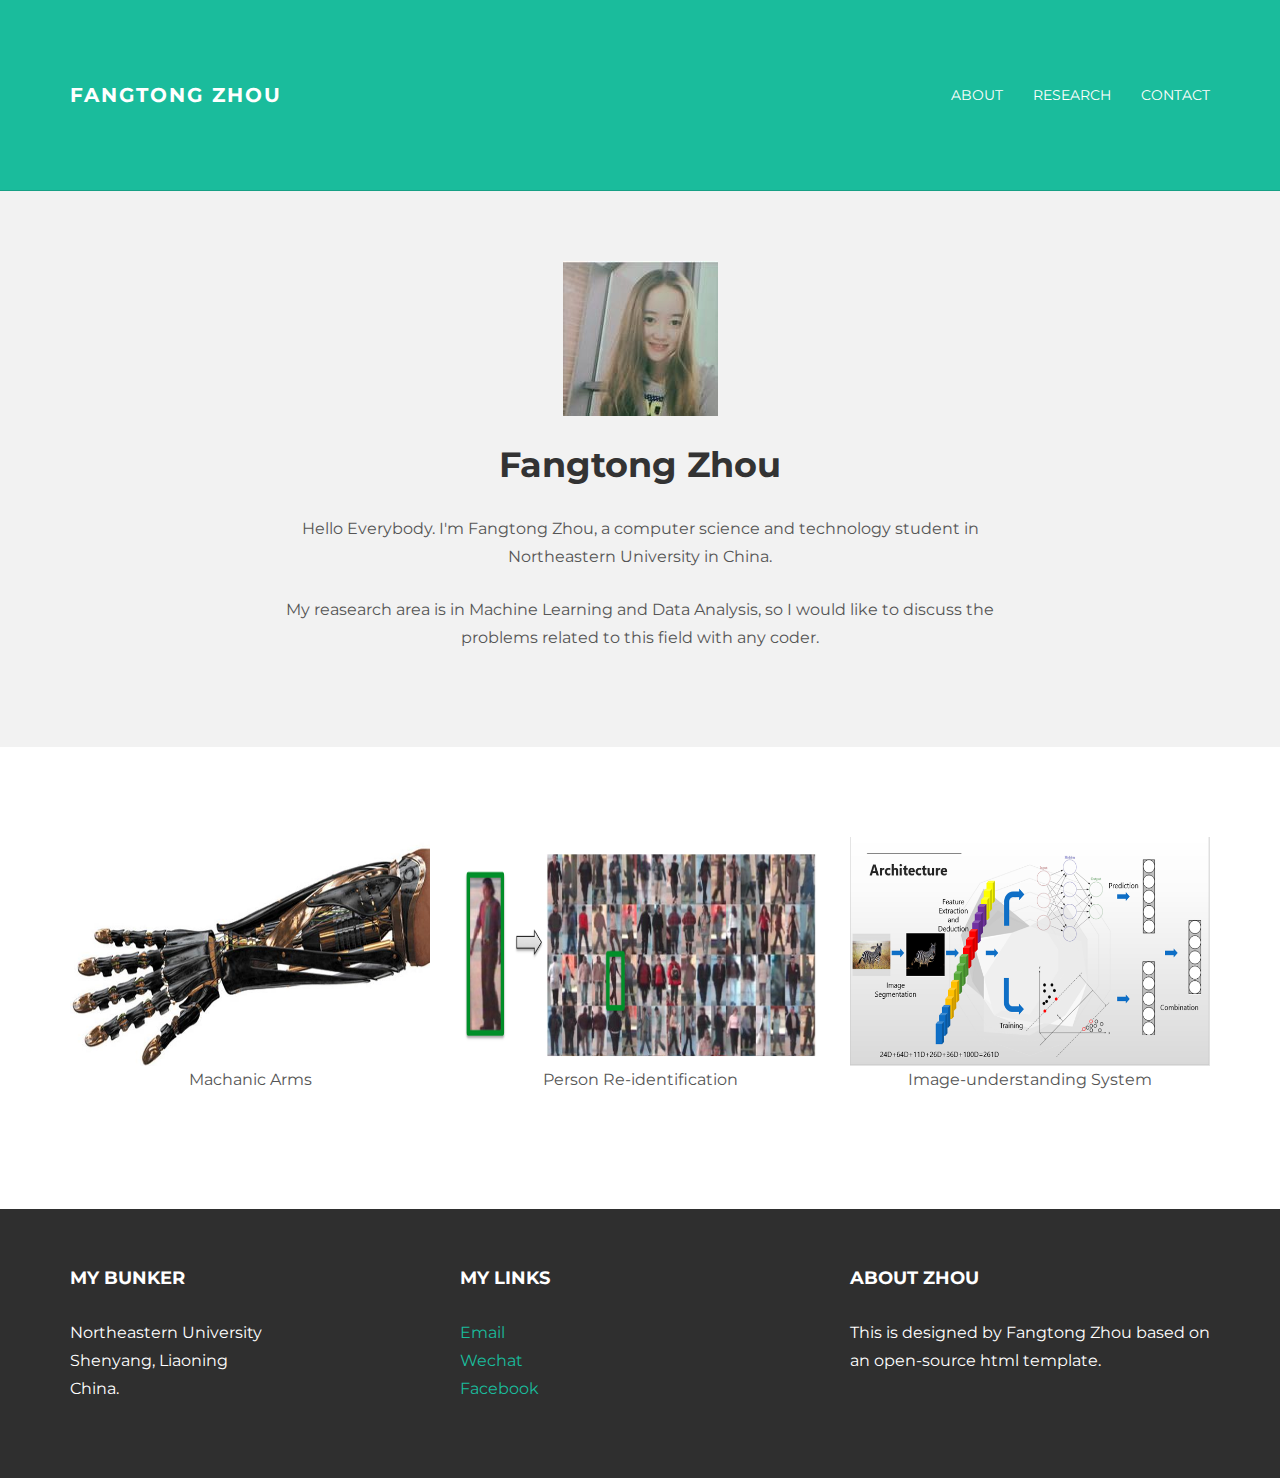
<file: index.html>
<!DOCTYPE html>
<html lang="en">
  <head>
    <meta charset="utf-8">
    <meta http-equiv="X-UA-Compatible" content="IE=edge">
    <meta name="viewport" content="width=device-width, initial-scale=1.0">
    <meta name="description" content="">
    <meta name="author" content="">
    <link rel="shortcut icon" href="../../docs-assets/ico/favicon.png">

    <title>Fangtong Zhou</title>

    <!-- Bootstrap core CSS -->
    <link href="assets/css/bootstrap.css" rel="stylesheet">


    <!-- Custom styles for this template -->
    <link href="assets/css/main.css" rel="stylesheet">

    <script src="https://code.jquery.com/jquery-1.10.2.min.js"></script>
    <script src="assets/js/hover.zoom.js"></script>
    <script src="assets/js/hover.zoom.conf.js"></script>

    <!-- HTML5 shim and Respond.js IE8 support of HTML5 elements and media queries -->
    <!--[if lt IE 9]>
      <script src="https://oss.maxcdn.com/libs/html5shiv/3.7.0/html5shiv.js"></script>
      <script src="https://oss.maxcdn.com/libs/respond.js/1.3.0/respond.min.js"></script>
    <![endif]-->
  </head>

  <body>

    <!-- Static navbar -->
    <div class="navbar navbar-inverse navbar-static-top">
      <div class="container">
        <div class="navbar-header">
          <button type="button" class="navbar-toggle" data-toggle="collapse" data-target=".navbar-collapse">
            <span class="icon-bar"></span>
            <span class="icon-bar"></span>
            <span class="icon-bar"></span>
          </button>
          <a class="navbar-brand" href="index.html">Fangtong Zhou</a>
        </div>
        <div class="navbar-collapse collapse">
          <ul class="nav navbar-nav navbar-right">
          	<li><a href="about.html">About</a></li>
            <li><a href="work.html">Research</a></li>            
            <li><a href="contact.html">Contact</a></li>
          </ul>
        </div><!--/.nav-collapse -->
      </div>
    </div>

	<!-- +++++ Welcome Section +++++ -->
	<div id="ww">
	    <div class="container">
			<div class="row">
				<div class="col-lg-8 col-lg-offset-2 centered">
					<img src="assets/img/icon.jpg" alt="Fangtong Zhou">
					<h1>Fangtong Zhou</h1>
					<p>Hello Everybody. I'm Fangtong Zhou, a computer science and technology student in Northeastern University in China.</p>
					<p>My reasearch area is in Machine Learning and Data Analysis, so I would like to discuss the problems related to this field with any coder.</p>
				
				</div><!-- /col-lg-8 -->
			</div><!-- /row -->
	    </div> <!-- /container -->
	</div><!-- /ww -->
    <div class="copyrights">Designed by Fangtong Zhou</a></div>
	
	
	<!-- +++++ Projects Section +++++ -->
	
	<div class="container pt">
		<div class="row mt centered">	
			<div class="col-lg-4">
				<a class="zoom green" href="work01.html"><img class="img-responsive" src="assets/img/portfolio/work1.jpg" alt="" /></a>
				<p>Machanic Arms</p>
			</div>
			<div class="col-lg-4">
				<a class="zoom green" href="work02.html"><img class="img-responsive" src="assets/img/portfolio/work2.jpg" alt="" /></a>
				<p>Person Re-identification</p>
			</div>
			<div class="col-lg-4">
				<a class="zoom green" href="work03.html"><img class="img-responsive" src="assets/img/portfolio/work3.jpg" alt="" /></a>
				<p>Image-understanding System</p>
			</div>
		</div><!-- /row -->	
	</div><!-- /container -->
	
	
	<!-- +++++ Footer Section +++++ -->
	
	<div id="footer">
		<div class="container">
			<div class="row">
				<div class="col-lg-4">
					<h4>My Bunker</h4>
					<p>
						Northeastern University<br/>
						Shenyang, Liaoning <br/>
						China.
					</p>
				</div><!-- /col-lg-4 -->
				
				<div class="col-lg-4">
					<h4>My Links</h4>
					<p>
						<a href="937423523@qq.com">Email</a><br/>
						<a href="#">Wechat</a><br/>					
						<a href="#">Facebook</a>
					</p>
				</div><!-- /col-lg-4 -->
				
				<div class="col-lg-4">
					<h4>About Zhou</h4>
					<p>This is designed by Fangtong Zhou based on an open-source html template.</a></p>
				</div><!-- /col-lg-4 -->
			
			</div>
		
		</div>
	</div>
	

    <!-- Bootstrap core JavaScript
    ================================================== -->
    <!-- Placed at the end of the document so the pages load faster -->
    <script src="assets/js/bootstrap.min.js"></script>
  </body>
</html>
</file>
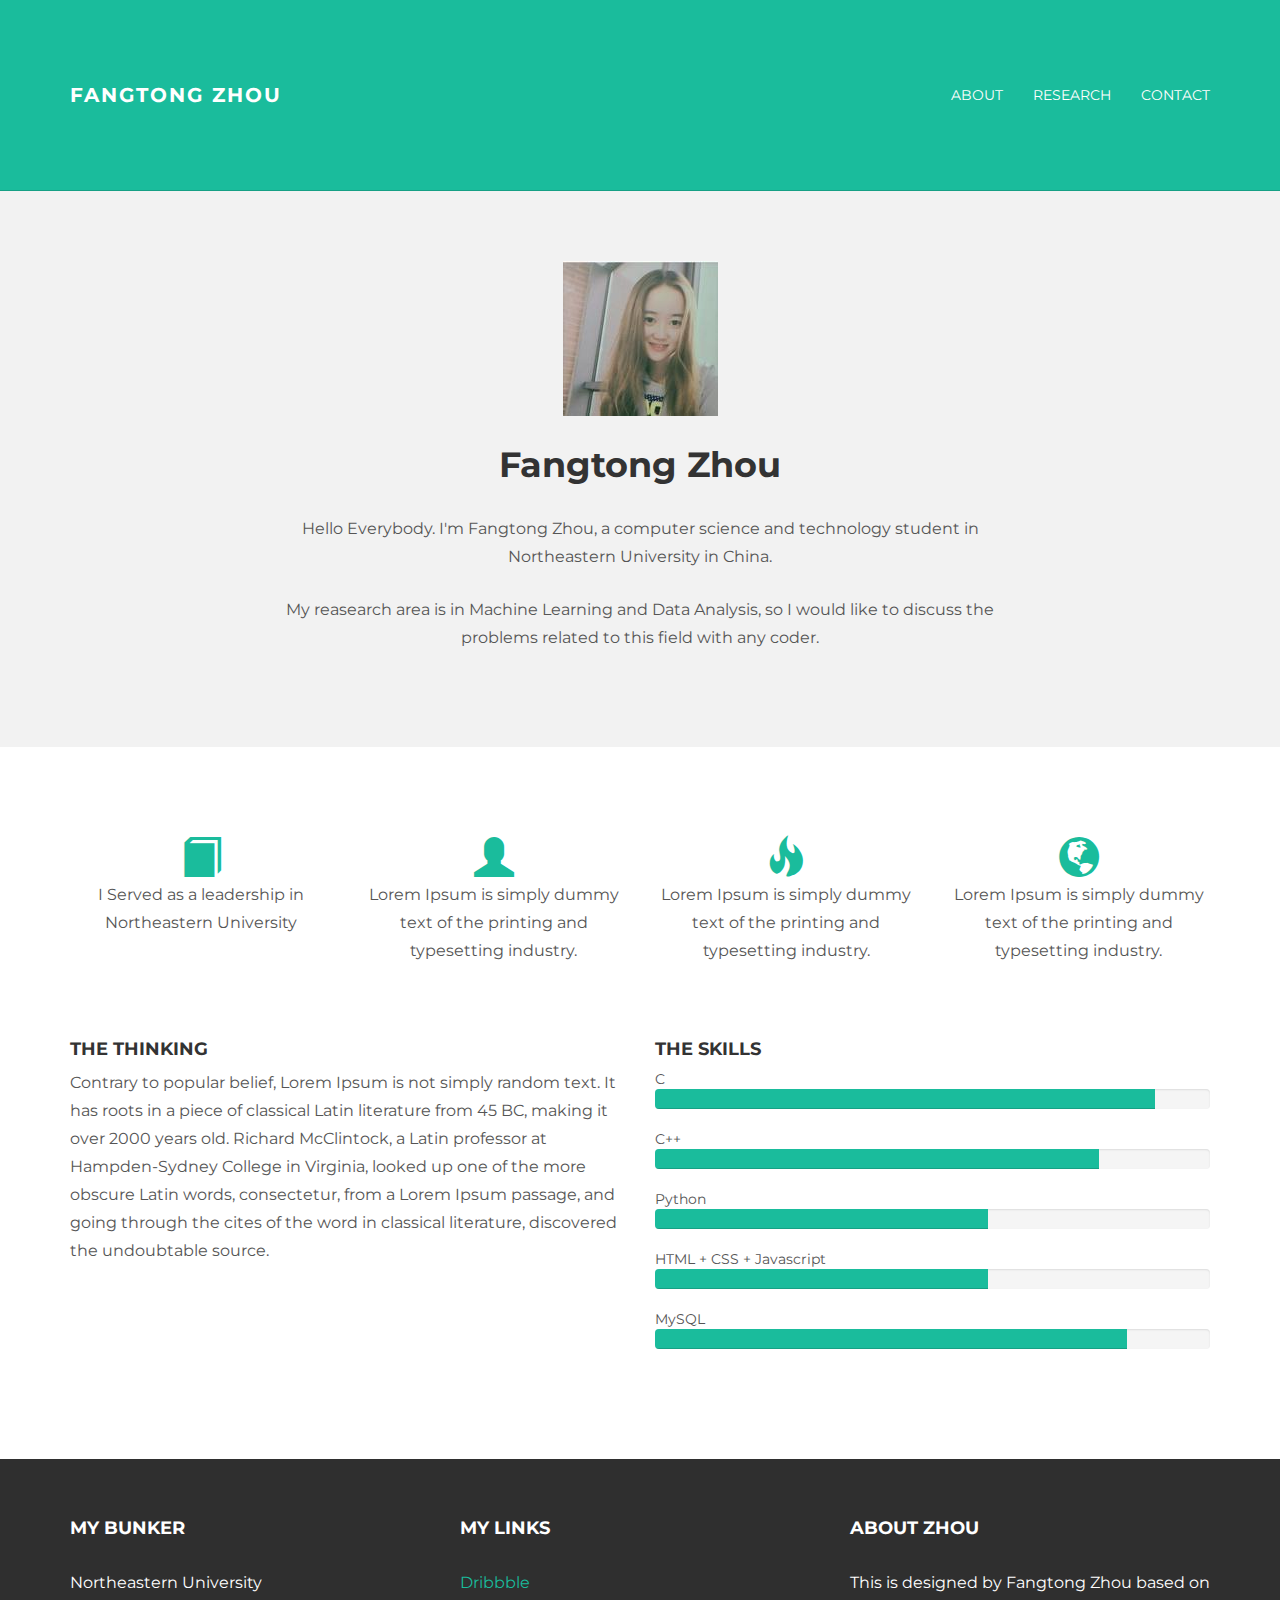
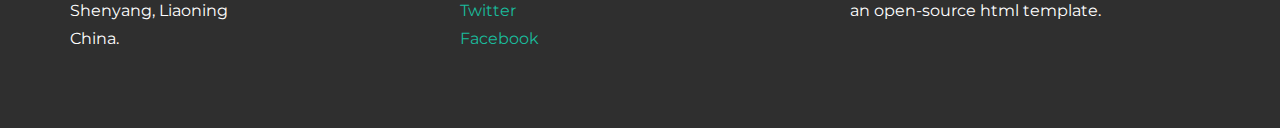
<file: about.html>
<!DOCTYPE html>
<html lang="en">
  <head>
    <meta charset="utf-8">
    <meta http-equiv="X-UA-Compatible" content="IE=edge">
    <meta name="viewport" content="width=device-width, initial-scale=1.0">
    <meta name="description" content="">
    <meta name="author" content="">
    <link rel="shortcut icon" href="../../docs-assets/ico/favicon.png">

    <title>Fangtong Zhou</title>

    <!-- Bootstrap core CSS -->
    <link href="assets/css/bootstrap.css" rel="stylesheet">


    <!-- Custom styles for this template -->
    <link href="assets/css/main.css" rel="stylesheet">

    <script src="https://code.jquery.com/jquery-1.10.2.min.js"></script>

    <!-- HTML5 shim and Respond.js IE8 support of HTML5 elements and media queries -->
    <!--[if lt IE 9]>
      <script src="https://oss.maxcdn.com/libs/html5shiv/3.7.0/html5shiv.js"></script>
      <script src="https://oss.maxcdn.com/libs/respond.js/1.3.0/respond.min.js"></script>
    <![endif]-->
  </head>

  <body>

    <!-- Static navbar -->
    <div class="navbar navbar-inverse navbar-static-top">
      <div class="container">
        <div class="navbar-header">
          <button type="button" class="navbar-toggle" data-toggle="collapse" data-target=".navbar-collapse">
            <span class="icon-bar"></span>
            <span class="icon-bar"></span>
            <span class="icon-bar"></span>
          </button>
          <a class="navbar-brand" href="index.html">Fangtong Zhou</a>
        </div>
        <div class="navbar-collapse collapse">
          <ul class="nav navbar-nav navbar-right">
            <li><a href="about.html">About</a></li>
            <li><a href="work.html">Research</a></li>            
            <li><a href="contact.html">Contact</a></li>
          </ul>
        </div><!--/.nav-collapse -->
      </div>
    </div>

	<!-- +++++ Welcome Section +++++ -->
	<div id="ww">
	    <div class="container">
			<div class="row">
				<div class="col-lg-8 col-lg-offset-2 centered">
					<img src="assets/img/icon.jpg" alt="Stanley">
					<h1>Fangtong Zhou</h1>
					<p>Hello Everybody. I'm Fangtong Zhou, a computer science and technology student in Northeastern University in China.</p>
					<p>My reasearch area is in Machine Learning and Data Analysis, so I would like to discuss the problems related to this field with any coder.</p>
				
				</div><!-- /col-lg-8 -->
			</div><!-- /row -->
	    </div> <!-- /container -->
	</div><!-- /ww -->
	
	
	<!-- +++++ Information Section +++++ -->
	
	<div class="container pt">
		<div class="row mt centered">	
			<div class="col-lg-3">
				<span class="glyphicon glyphicon-book"></span>
				<p>I Served as a leadership in Northeastern University</p>
			</div>
			
			<div class="col-lg-3">
				<span class="glyphicon glyphicon-user"></span>
				<p>Lorem Ipsum is simply dummy text of the printing and typesetting industry.</p>
			</div>

			<div class="col-lg-3">
				<span class="glyphicon glyphicon-fire"></span>
				<p>Lorem Ipsum is simply dummy text of the printing and typesetting industry.</p>
			</div>

			<div class="col-lg-3">
				<span class="glyphicon glyphicon-globe"></span>
				<p>Lorem Ipsum is simply dummy text of the printing and typesetting industry.</p>
			</div>
		</div><!-- /row -->
		
		<div class="row mt">
			<div class="col-lg-6">
				<h4>THE THINKING</h4>
				<p>Contrary to popular belief, Lorem Ipsum is not simply random text. It has roots in a piece of classical Latin literature from 45 BC, making it over 2000 years old. Richard McClintock, a Latin professor at Hampden-Sydney College in Virginia, looked up one of the more obscure Latin words, consectetur, from a Lorem Ipsum passage, and going through the cites of the word in classical literature, discovered the undoubtable source.</p>
			</div><!-- /colg-lg-6 -->
			
			<div class="col-lg-6">
				<h4>THE SKILLS</h4>
				C
				<div class="progress">
					<div class="progress-bar progress-bar-theme" role="progressbar" aria-valuenow="90" aria-valuemin="0" aria-valuemax="100" style="width: 90%;">
						<span class="sr-only">60% Complete</span>
					</div>
				</div>
				C++
				<div class="progress">
					<div class="progress-bar progress-bar-theme" role="progressbar" aria-valuenow="80" aria-valuemin="0" aria-valuemax="100" style="width: 80%;">
						<span class="sr-only">80% Complete</span>
					</div>
				</div>
				Python
				<div class="progress">
					<div class="progress-bar progress-bar-theme" role="progressbar" aria-valuenow="80" aria-valuemin="0" aria-valuemax="100" style="width: 60%;">
						<span class="sr-only">80% Complete</span>
					</div>
				</div>
				HTML + CSS + Javascript
				<div class="progress">
					<div class="progress-bar progress-bar-theme" role="progressbar" aria-valuenow="95" aria-valuemin="0" aria-valuemax="100" style="width: 60%;">
						<span class="sr-only">95% Complete</span>
					</div>
				</div>
				MySQL
				<div class="progress">
					<div class="progress-bar progress-bar-theme" role="progressbar" aria-valuenow="95" aria-valuemin="0" aria-valuemax="100" style="width: 85%;">
						<span class="sr-only">95% Complete</span>
					</div>
				</div>

			</div><!-- /col-lg-6 -->
		</div><!-- /row -->
	</div><!-- /container -->
	
	
	<!-- +++++ Footer Section +++++ -->
	
	<div id="footer">
		<div class="container">
			<div class="row">
				<div class="col-lg-4">
					<h4>My Bunker</h4>
					<p>
						Northeastern University<br/>
						Shenyang, Liaoning <br/>
						China.
					</p>
				</div><!-- /col-lg-4 -->
				
				<div class="col-lg-4">
					<h4>My Links</h4>
					<p>
						<a href="#">Dribbble</a><br/>
						<a href="#">Twitter</a><br/>
						<a href="#">Facebook</a>
					</p>
				</div><!-- /col-lg-4 -->
				
				<div class="col-lg-4">
					<h4>About Zhou</h4>
					<p>This is designed by Fangtong Zhou based on an open-source html template.</a></p>
				</div><!-- /col-lg-4 -->
			
			</div>
		
		</div>
	</div>
	

    <!-- Bootstrap core JavaScript
    ================================================== -->
    <!-- Placed at the end of the document so the pages load faster -->
    <script src="assets/js/bootstrap.min.js"></script>
  </body>
</html>
</file>
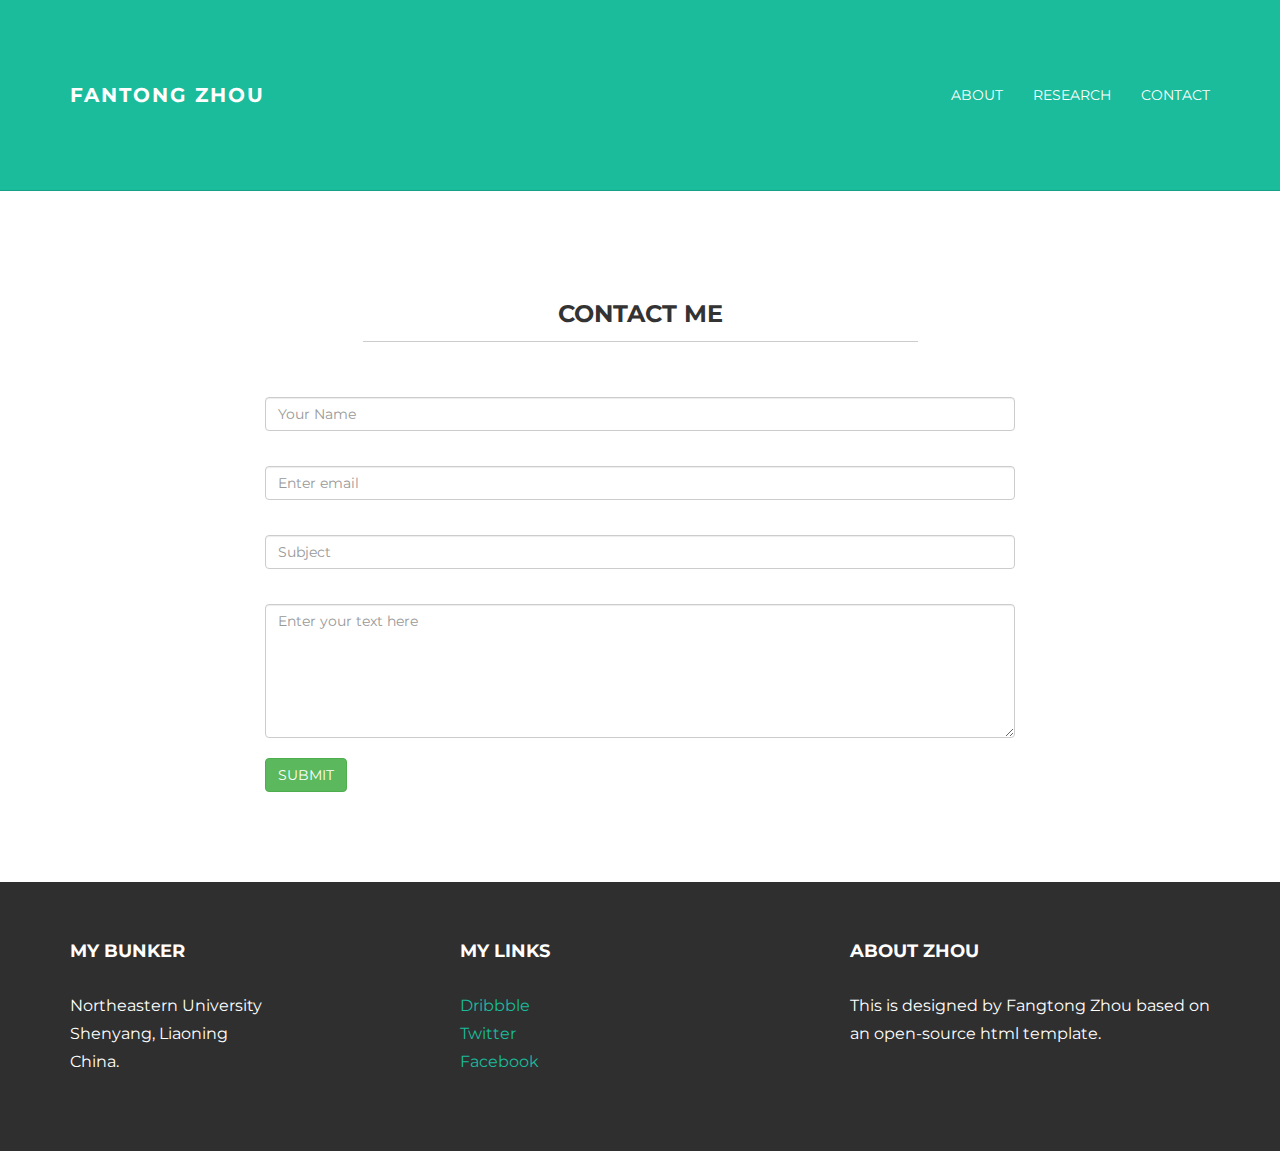
<file: contact.html>
<!DOCTYPE html>
<html lang="en">
  <head>
    <meta charset="utf-8">
    <meta http-equiv="X-UA-Compatible" content="IE=edge">
    <meta name="viewport" content="width=device-width, initial-scale=1.0">
    <meta name="description" content="">
    <meta name="author" content="">
    <link rel="shortcut icon" href="../../docs-assets/ico/favicon.png">

    <title>Fangtong Zhou </title>

    <!-- Bootstrap core CSS -->
    <link href="assets/css/bootstrap.css" rel="stylesheet">


    <!-- Custom styles for this template -->
    <link href="assets/css/main.css" rel="stylesheet">

    <script src="https://code.jquery.com/jquery-1.10.2.min.js"></script>
    <script src="assets/js/hover.zoom.js"></script>
    <script src="assets/js/hover.zoom.conf.js"></script>

    <!-- HTML5 shim and Respond.js IE8 support of HTML5 elements and media queries -->
    <!--[if lt IE 9]>
      <script src="https://oss.maxcdn.com/libs/html5shiv/3.7.0/html5shiv.js"></script>
      <script src="https://oss.maxcdn.com/libs/respond.js/1.3.0/respond.min.js"></script>
    <![endif]-->
  </head>

  <body>

    <!-- Static navbar -->
    <div class="navbar navbar-inverse navbar-static-top">
      <div class="container">
        <div class="navbar-header">
          <button type="button" class="navbar-toggle" data-toggle="collapse" data-target=".navbar-collapse">
            <span class="icon-bar"></span>
            <span class="icon-bar"></span>
            <span class="icon-bar"></span>
          </button>
          <a class="navbar-brand" href="index.html">Fantong Zhou</a>
        </div>
        <div class="navbar-collapse collapse">
          <ul class="nav navbar-nav navbar-right">
            <li><a href="about.html">About</a></li>
            <li><a href="work.html">Research</a></li>            
            <li><a href="contact.html">Contact</a></li>
          </ul>
        </div><!--/.nav-collapse -->
      </div>
    </div>
	
	
	<!-- +++++ Contact Section +++++ -->
	
	<div class="container pt">
		<div class="row mt">
			<div class="col-lg-6 col-lg-offset-3 centered">
				<h3>CONTACT ME</h3>
				<hr>				
			</div>
		</div>
		<div class="row mt">	
			<div class="col-lg-8 col-lg-offset-2">
				<form role="form">
				  <div class="form-group">
				    <input type="name" class="form-control" id="NameInputEmail1" placeholder="Your Name">
				    <br>
				  </div>
				  <div class="form-group">
				    <input type="email" class="form-control" id="exampleInputEmail1" placeholder="Enter email">
				    <br>
				  </div>
				  <div class="form-group">
				    <input type="email" class="form-control" id="subjectEmail1" placeholder="Subject">
				    <br>
				  </div>
				  <textarea class="form-control" rows="6" placeholder="Enter your text here"></textarea>
				    <br>
				  <button type="submit" class="btn btn-success">SUBMIT</button>
				</form>    			
			</div>
		</div><!-- /row -->
	</div><!-- /container -->
	
	
	<!-- +++++ Footer Section +++++ -->
	
	<div id="footer">
		<div class="container">
			<div class="row">
				<div class="col-lg-4">
					<h4>My Bunker</h4>
					<p>
						Northeastern University<br/>
						Shenyang, Liaoning <br/>
						China.
					</p>
				</div><!-- /col-lg-4 -->
				
				<div class="col-lg-4">
					<h4>My Links</h4>
					<p>
						<a href="#">Dribbble</a><br/>
						<a href="#">Twitter</a><br/>
						<a href="#">Facebook</a>
					</p>
				</div><!-- /col-lg-4 -->
				
				<div class="col-lg-4">
					<h4>About Zhou</h4>
					<p>This is designed by Fangtong Zhou based on an open-source html template.</a></p>
				</div><!-- /col-lg-4 -->
			
			</div>
		
		</div>
	</div>
	

    <!-- Bootstrap core JavaScript
    ================================================== -->
    <!-- Placed at the end of the document so the pages load faster -->
    <script src="assets/js/bootstrap.min.js"></script>
  </body>
</html>
</file>
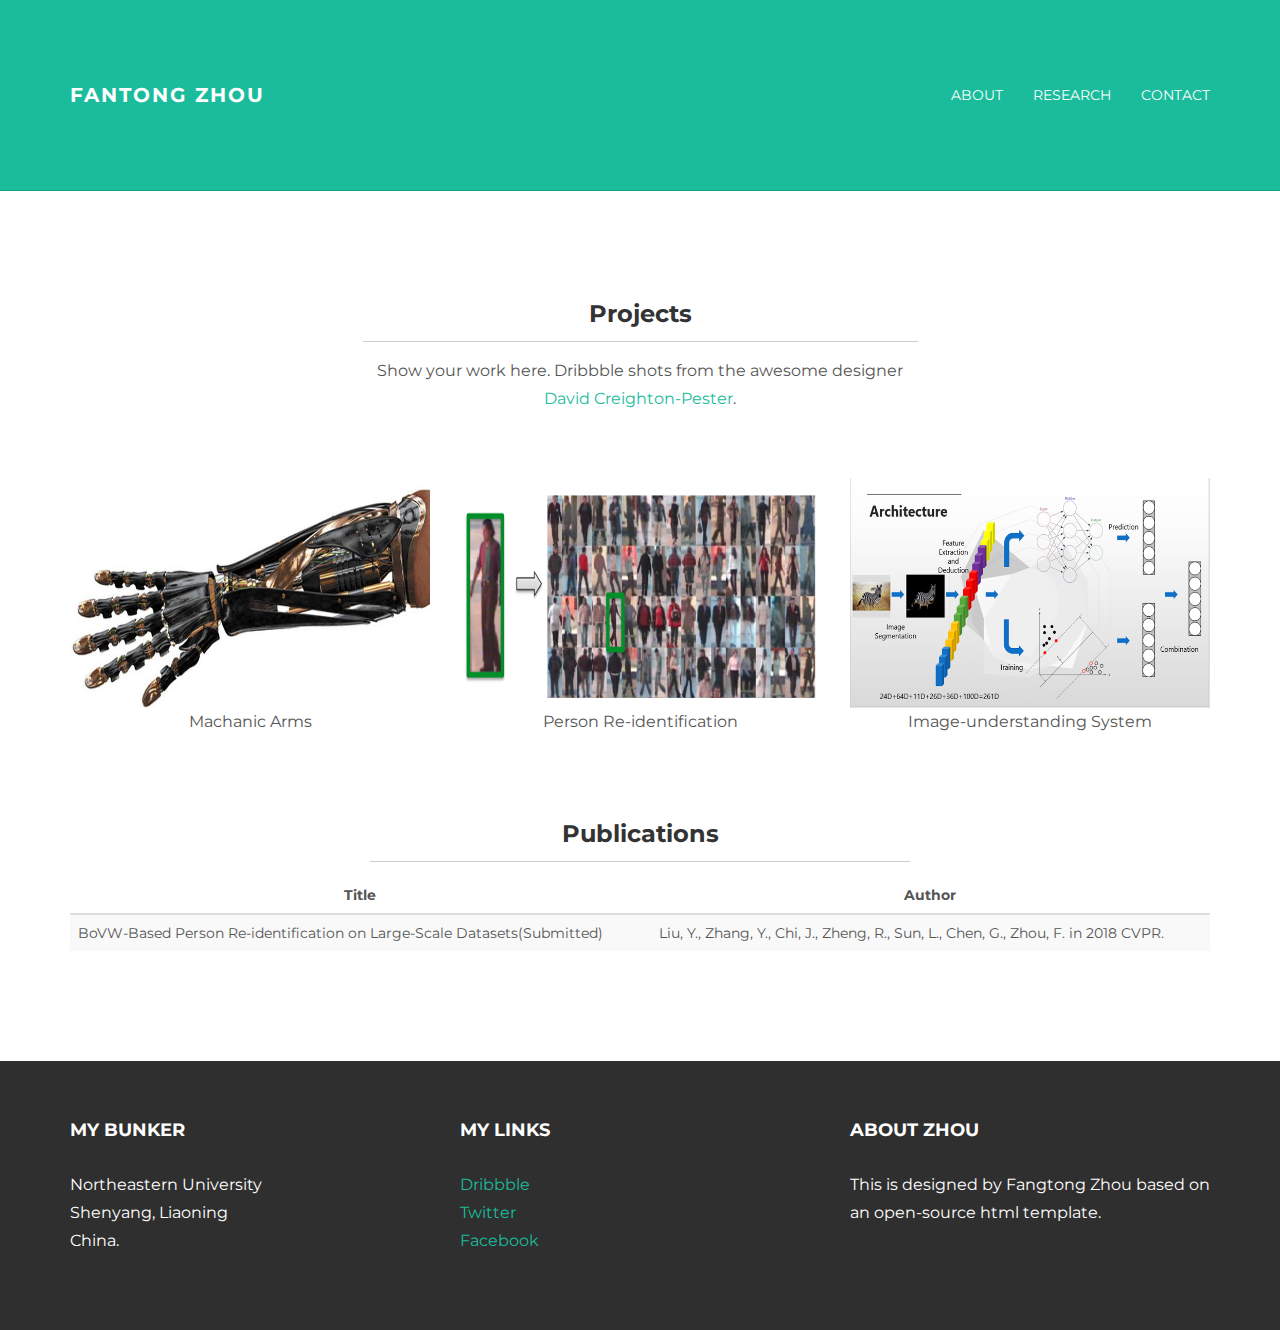
<file: work.html>
<!DOCTYPE html>
<html lang="en">
  <head>
    <meta charset="utf-8">
    <meta http-equiv="X-UA-Compatible" content="IE=edge">
    <meta name="viewport" content="width=device-width, initial-scale=1.0">
    <meta name="description" content="">
    <meta name="author" content="">
    <link rel="shortcut icon" href="../../docs-assets/ico/favicon.png">

    <title>Fangtong Zhou</title>

    <!-- Bootstrap core CSS -->
    <link href="assets/css/bootstrap.css" rel="stylesheet">


    <!-- Custom styles for this template -->
    <link href="assets/css/main.css" rel="stylesheet">

    <script src="https://code.jquery.com/jquery-1.10.2.min.js"></script>
    <script src="assets/js/hover.zoom.js"></script>
    <script src="assets/js/hover.zoom.conf.js"></script>

    <!-- HTML5 shim and Respond.js IE8 support of HTML5 elements and media queries -->
    <!--[if lt IE 9]>
      <script src="https://oss.maxcdn.com/libs/html5shiv/3.7.0/html5shiv.js"></script>
      <script src="https://oss.maxcdn.com/libs/respond.js/1.3.0/respond.min.js"></script>
    <![endif]-->
  </head>

  <body>

    <!-- Static navbar -->
    <div class="navbar navbar-inverse navbar-static-top">
      <div class="container">
        <div class="navbar-header">
          <button type="button" class="navbar-toggle" data-toggle="collapse" data-target=".navbar-collapse">
            <span class="icon-bar"></span>
            <span class="icon-bar"></span>
            <span class="icon-bar"></span>
          </button>
          <a class="navbar-brand" href="index.html">Fantong Zhou</a>
        </div>
        <div class="navbar-collapse collapse">
          <ul class="nav navbar-nav navbar-right">
            <li><a href="about.html">About</a></li>
            <li><a href="work.html">Research</a></li>            
            <li><a href="contact.html">Contact</a></li>
          </ul>
        </div><!--/.nav-collapse -->
      </div>
    </div>
	
	
	<!-- +++++ Projects Section +++++ -->
	
	<div class="container pt">
		<div class="row mt">
			<div class="col-lg-6 col-lg-offset-3 centered">
				<h3>Projects</h3>
				<hr>
				<p>Show your work here. Dribbble shots from the awesome designer <a href="http://dribbble.com/wanderingbert">David Creighton-Pester</a>.</p>
			</div>
		</div>
		<div class="row mt centered">	
			<div class="col-lg-4">
				<a class="zoom green" href="work01.html"><img class="img-responsive" src="assets/img/portfolio/work1.jpg" alt="" /></a>
				<p>Machanic Arms</p>
			</div>
			<div class="col-lg-4">
				<a class="zoom green" href="work02.html"><img class="img-responsive" src="assets/img/portfolio/work2.jpg" alt="" /></a>
				<p>Person Re-identification</p>
			</div>
			<div class="col-lg-4">
				<a class="zoom green" href="work03.html"><img class="img-responsive" src="assets/img/portfolio/work3.jpg" alt="" /></a>
				<p>Image-understanding System</p>
			</div>
		</div><!-- /row -->	
		<div class="row mt">
			<div class="col-lg-12">
			<div class="col-lg-6 col-lg-offset-3 centered">
				<h3>Publications</h3>
				<hr>
			</div>
			<table class="table table-striped">
				<thead>
					<tr>
						<th>Title</th>
						<th>Author</th>
					</tr>
				</thead>
				<tbody>
					<tr>
					<td>BoVW-Based Person Re-identification on Large-Scale Datasets(Submitted)</td>
					<td>Liu, Y., Zhang, Y., Chi, J., Zheng, R., Sun, L., Chen, G., Zhou, F. in 2018 CVPR.</td>
					</tr>
			
				</tbody>
			</table>
			</div>
		</div>
	</div><!-- /container -->
	
	
	<!-- +++++ Footer Section +++++ -->
	
	<div id="footer">
		<div class="container">
			<div class="row">
				<div class="col-lg-4">
					<h4>My Bunker</h4>
					<p>
						Northeastern University<br/>
						Shenyang, Liaoning <br/>
						China.
					</p>
				</div><!-- /col-lg-4 -->
				
				<div class="col-lg-4">
					<h4>My Links</h4>
					<p>
						<a href="#">Dribbble</a><br/>
						<a href="#">Twitter</a><br/>
						<a href="#">Facebook</a>
					</p>
				</div><!-- /col-lg-4 -->			
				<div class="col-lg-4">
					<h4>About Zhou</h4>
					<p>This is designed by Fangtong Zhou based on an open-source html template.</a></p>
				</div><!-- /col-lg-4 -->
			
			</div>
		
		</div>
	</div>
	

    <!-- Bootstrap core JavaScript
    ================================================== -->
    <!-- Placed at the end of the document so the pages load faster -->
    <script src="assets/js/bootstrap.min.js"></script>
  </body>
</html>
</file>
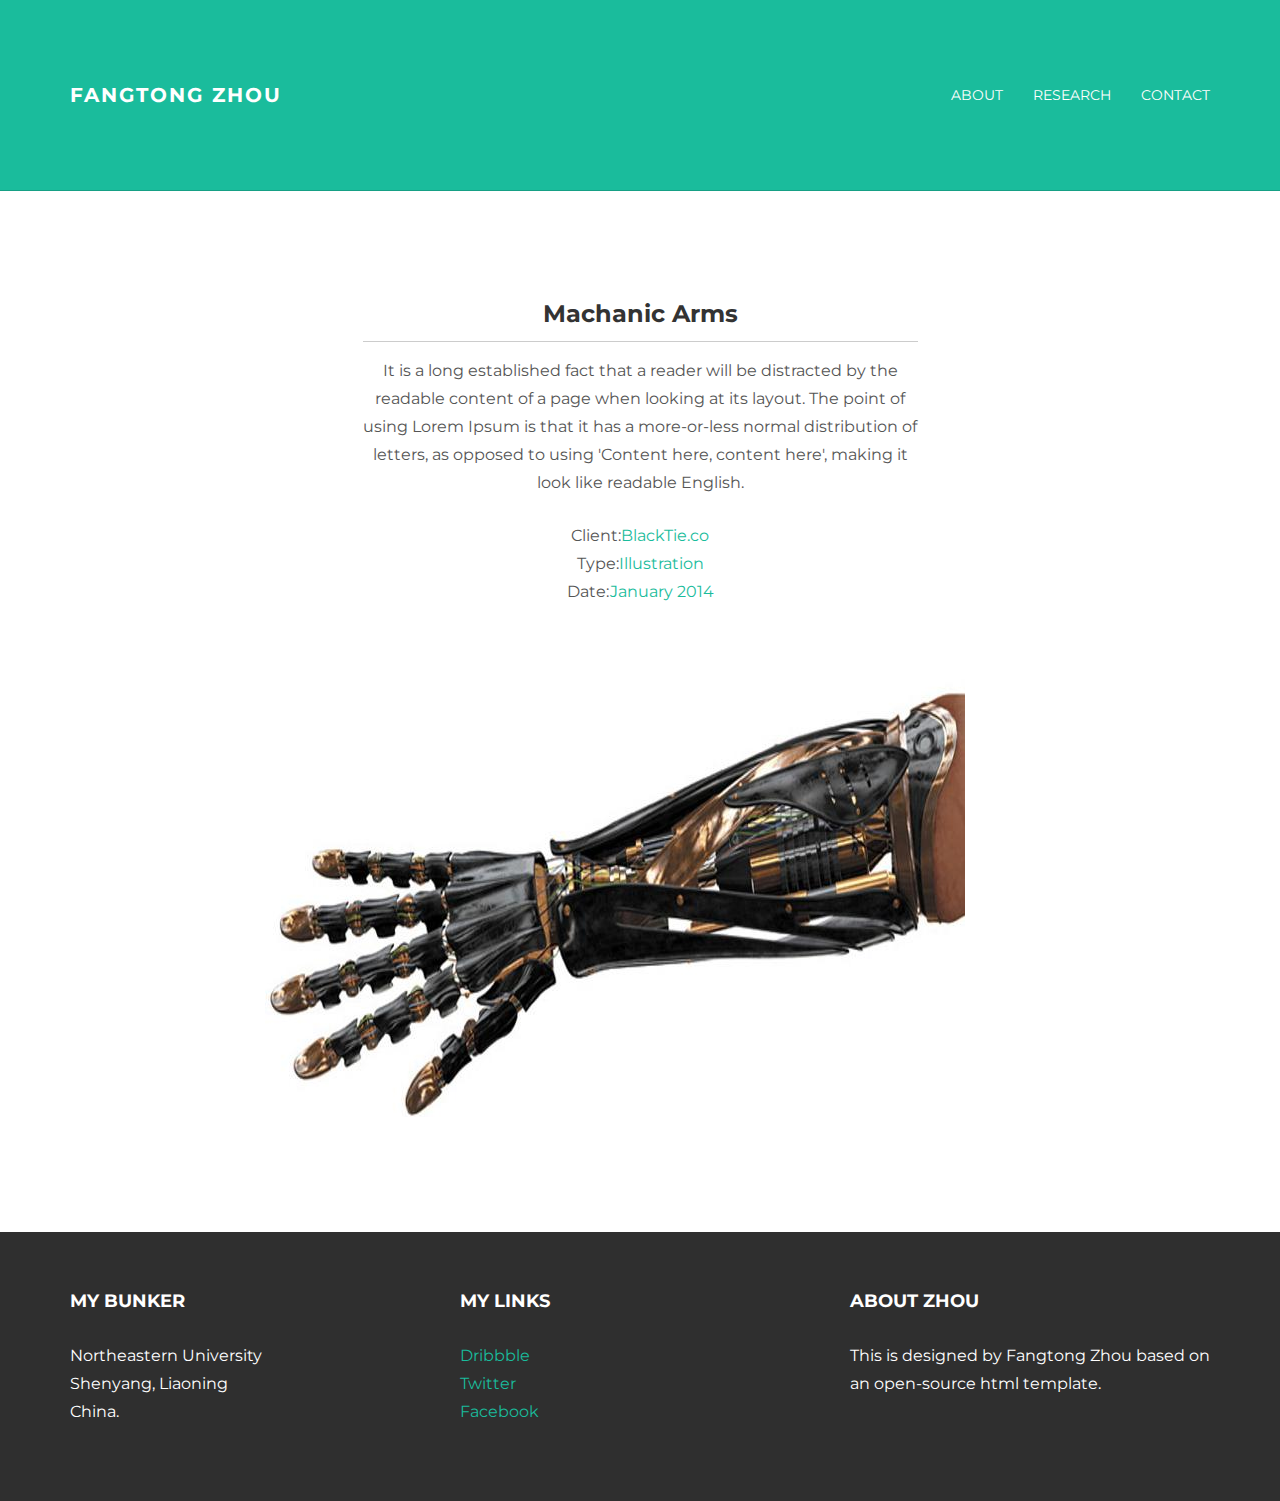
<file: work01.html>
<!DOCTYPE html>
<html lang="en">
  <head>
    <meta charset="utf-8">
    <meta http-equiv="X-UA-Compatible" content="IE=edge">
    <meta name="viewport" content="width=device-width, initial-scale=1.0">
    <meta name="description" content="">
    <meta name="author" content="">
    <link rel="shortcut icon" href="../../docs-assets/ico/favicon.png">

    <title>Fangtong Zhou</title>

    <!-- Bootstrap core CSS -->
    <link href="assets/css/bootstrap.css" rel="stylesheet">


    <!-- Custom styles for this template -->
    <link href="assets/css/main.css" rel="stylesheet">

    <script src="https://code.jquery.com/jquery-1.10.2.min.js"></script>
    <script src="assets/js/hover.zoom.js"></script>
    <script src="assets/js/hover.zoom.conf.js"></script>

    <!-- HTML5 shim and Respond.js IE8 support of HTML5 elements and media queries -->
    <!--[if lt IE 9]>
      <script src="https://oss.maxcdn.com/libs/html5shiv/3.7.0/html5shiv.js"></script>
      <script src="https://oss.maxcdn.com/libs/respond.js/1.3.0/respond.min.js"></script>
    <![endif]-->
  </head>

  <body>

    <!-- Static navbar -->
    <div class="navbar navbar-inverse navbar-static-top">
      <div class="container">
        <div class="navbar-header">
          <button type="button" class="navbar-toggle" data-toggle="collapse" data-target=".navbar-collapse">
            <span class="icon-bar"></span>
            <span class="icon-bar"></span>
            <span class="icon-bar"></span>
          </button>
          <a class="navbar-brand" href="index.html">Fangtong Zhou</a>
        </div>
        <div class="navbar-collapse collapse">
          <ul class="nav navbar-nav navbar-right">
            <li><a href="about.html">About</a></li>
            <li><a href="work.html">Research</a></li>            
            <li><a href="contact.html">Contact</a></li>
          </ul>
        </div><!--/.nav-collapse -->
      </div>
    </div>
	
	
	<!-- +++++ Projects Section +++++ -->
	
	<div class="container pt">
		<div class="row mt">
			<div class="col-lg-6 col-lg-offset-3 centered">
				<h3>Machanic Arms</h3>
				<hr>
				<p>It is a long established fact that a reader will be distracted by the readable content of a page when looking at its layout. The point of using Lorem Ipsum is that it has a more-or-less normal distribution of letters, as opposed to using 'Content here, content here', making it look like readable English.</p>
				<p>Client:<a href="#">BlackTie.co</a><br>
				Type:<a href="#">Illustration</a><br>
				Date:<a href="#">January 2014</a></p>
			</div>
		</div>
		<div class="row mt centered">	
			<div class="col-lg-8 col-lg-offset-2">
				
				<p><img class="img-responsive" src="assets/img/portfolio/work1.jpg" alt=""></p>
			</div>
		</div><!-- /row -->
	</div><!-- /container -->
	
	
	<!-- +++++ Footer Section +++++ -->
	
	<div id="footer">
		<div class="container">
			<div class="row">
				<div class="col-lg-4">
					<h4>My Bunker</h4>
					<p>
						Northeastern University<br/>
						Shenyang, Liaoning <br/>
						China.
					</p>
				</div><!-- /col-lg-4 -->
				
				<div class="col-lg-4">
					<h4>My Links</h4>
					<p>
						<a href="#">Dribbble</a><br/>
						<a href="#">Twitter</a><br/>
						<a href="#">Facebook</a>
					</p>
				</div><!-- /col-lg-4 -->
				
				<div class="col-lg-4">
					<h4>About Zhou</h4>
					<p>This is designed by Fangtong Zhou based on an open-source html template.</a></p>
				</div><!-- /col-lg-4 -->
			
			</div>
		
		</div>
	</div>
	

    <!-- Bootstrap core JavaScript
    ================================================== -->
    <!-- Placed at the end of the document so the pages load faster -->
    <script src="assets/js/bootstrap.min.js"></script>
  </body>
</html>
</file>
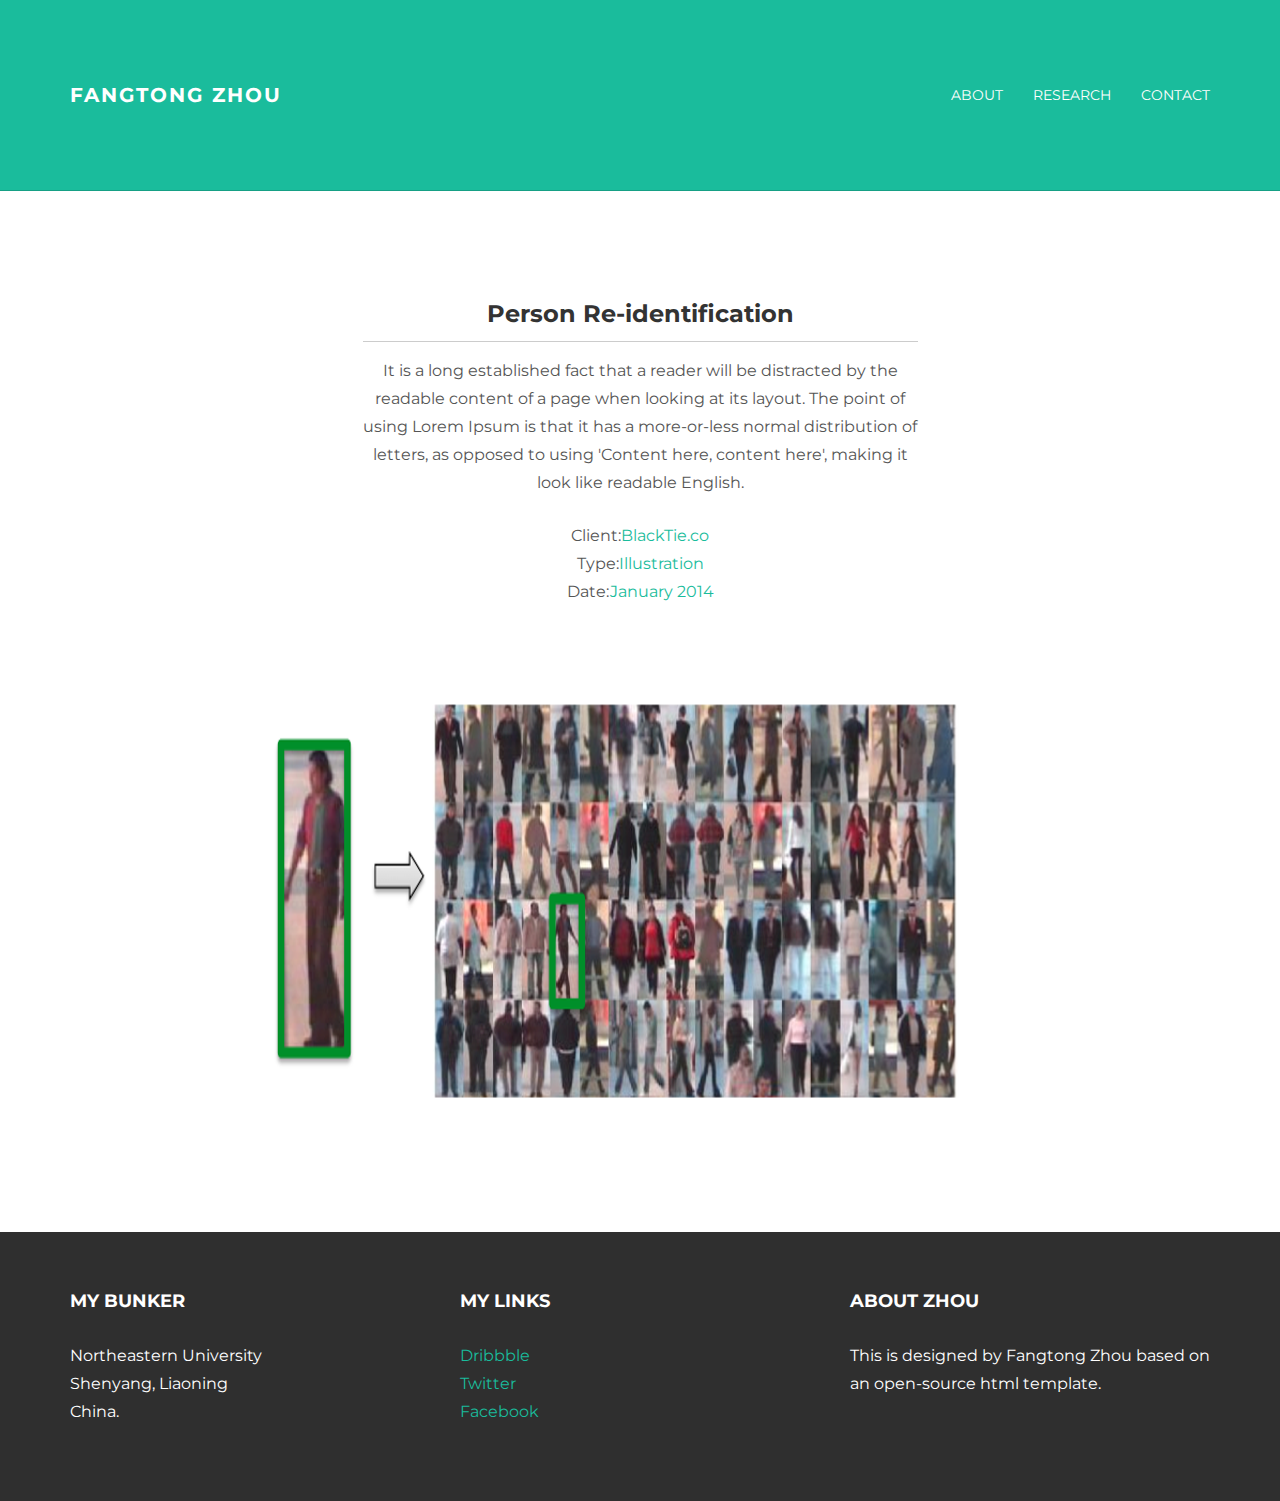
<file: work02.html>
<!DOCTYPE html>
<html lang="en">
  <head>
    <meta charset="utf-8">
    <meta http-equiv="X-UA-Compatible" content="IE=edge">
    <meta name="viewport" content="width=device-width, initial-scale=1.0">
    <meta name="description" content="">
    <meta name="author" content="">
    <link rel="shortcut icon" href="../../docs-assets/ico/favicon.png">

    <title>Fangtong Zhou</title>

    <!-- Bootstrap core CSS -->
    <link href="assets/css/bootstrap.css" rel="stylesheet">


    <!-- Custom styles for this template -->
    <link href="assets/css/main.css" rel="stylesheet">

    <script src="https://code.jquery.com/jquery-1.10.2.min.js"></script>
    <script src="assets/js/hover.zoom.js"></script>
    <script src="assets/js/hover.zoom.conf.js"></script>

    <!-- HTML5 shim and Respond.js IE8 support of HTML5 elements and media queries -->
    <!--[if lt IE 9]>
      <script src="https://oss.maxcdn.com/libs/html5shiv/3.7.0/html5shiv.js"></script>
      <script src="https://oss.maxcdn.com/libs/respond.js/1.3.0/respond.min.js"></script>
    <![endif]-->
  </head>

  <body>

    <!-- Static navbar -->
    <div class="navbar navbar-inverse navbar-static-top">
      <div class="container">
        <div class="navbar-header">
          <button type="button" class="navbar-toggle" data-toggle="collapse" data-target=".navbar-collapse">
            <span class="icon-bar"></span>
            <span class="icon-bar"></span>
            <span class="icon-bar"></span>
          </button>
          <a class="navbar-brand" href="index.html">Fangtong Zhou</a>
        </div>
        <div class="navbar-collapse collapse">
          <ul class="nav navbar-nav navbar-right">
            <li><a href="about.html">About</a></li>
            <li><a href="work.html">Research</a></li>            
            <li><a href="contact.html">Contact</a></li>
          </ul>
        </div><!--/.nav-collapse -->
      </div>
    </div>
	
	
	<!-- +++++ Projects Section +++++ -->
	
	<div class="container pt">
		<div class="row mt">
			<div class="col-lg-6 col-lg-offset-3 centered">
				<h3>Person Re-identification</h3>
				<hr>
				<p>It is a long established fact that a reader will be distracted by the readable content of a page when looking at its layout. The point of using Lorem Ipsum is that it has a more-or-less normal distribution of letters, as opposed to using 'Content here, content here', making it look like readable English.</p>
				<p>Client:<a href="#">BlackTie.co</a><br>
				Type:<a href="#">Illustration</a><br>
				Date:<a href="#">January 2014</a></p>
			</div>
		</div>
		<div class="row mt centered">	
			<div class="col-lg-8 col-lg-offset-2">
				
				<p><img class="img-responsive" src="assets/img/portfolio/work2.jpg" alt=""></p>
			</div>
		</div><!-- /row -->
	</div><!-- /container -->
	
	
	<!-- +++++ Footer Section +++++ -->
	
	<div id="footer">
		<div class="container">
			<div class="row">
				<div class="col-lg-4">
					<h4>My Bunker</h4>
					<p>
						Northeastern University<br/>
						Shenyang, Liaoning <br/>
						China.
					</p>
				</div><!-- /col-lg-4 -->
				
				<div class="col-lg-4">
					<h4>My Links</h4>
					<p>
						<a href="#">Dribbble</a><br/>
						<a href="#">Twitter</a><br/>
						<a href="#">Facebook</a>
					</p>
				</div><!-- /col-lg-4 -->
				
				<div class="col-lg-4">
					<h4>About Zhou</h4>
					<p>This is designed by Fangtong Zhou based on an open-source html template.</a></p>
				</div><!-- /col-lg-4 -->
			
			</div>
		
		</div>
	</div>
	

    <!-- Bootstrap core JavaScript
    ================================================== -->
    <!-- Placed at the end of the document so the pages load faster -->
    <script src="assets/js/bootstrap.min.js"></script>
  </body>
</html>
</file>
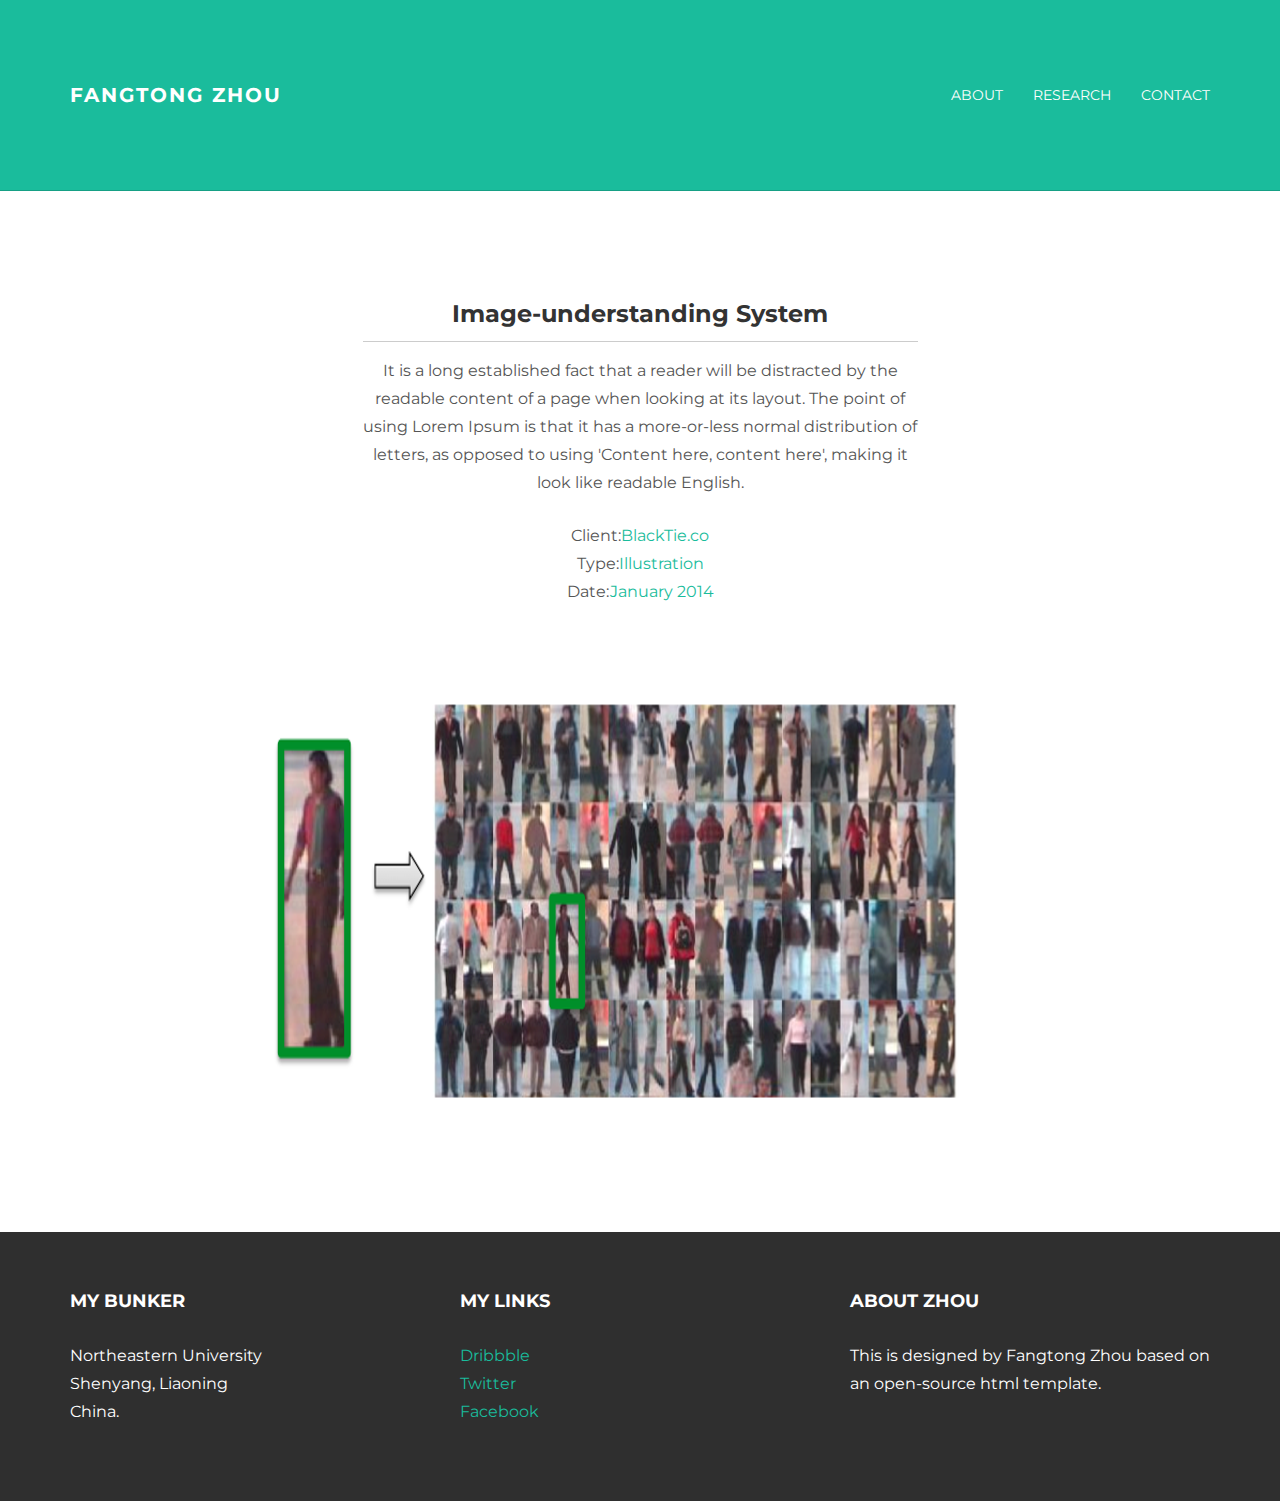
<file: work03.html>
<!DOCTYPE html>
<html lang="en">
  <head>
    <meta charset="utf-8">
    <meta http-equiv="X-UA-Compatible" content="IE=edge">
    <meta name="viewport" content="width=device-width, initial-scale=1.0">
    <meta name="description" content="">
    <meta name="author" content="">
    <link rel="shortcut icon" href="../../docs-assets/ico/favicon.png">

    <title>Fangtong Zhou</title>

    <!-- Bootstrap core CSS -->
    <link href="assets/css/bootstrap.css" rel="stylesheet">


    <!-- Custom styles for this template -->
    <link href="assets/css/main.css" rel="stylesheet">

    <script src="https://code.jquery.com/jquery-1.10.2.min.js"></script>
    <script src="assets/js/hover.zoom.js"></script>
    <script src="assets/js/hover.zoom.conf.js"></script>

    <!-- HTML5 shim and Respond.js IE8 support of HTML5 elements and media queries -->
    <!--[if lt IE 9]>
      <script src="https://oss.maxcdn.com/libs/html5shiv/3.7.0/html5shiv.js"></script>
      <script src="https://oss.maxcdn.com/libs/respond.js/1.3.0/respond.min.js"></script>
    <![endif]-->
  </head>

  <body>

    <!-- Static navbar -->
    <div class="navbar navbar-inverse navbar-static-top">
      <div class="container">
        <div class="navbar-header">
          <button type="button" class="navbar-toggle" data-toggle="collapse" data-target=".navbar-collapse">
            <span class="icon-bar"></span>
            <span class="icon-bar"></span>
            <span class="icon-bar"></span>
          </button>
          <a class="navbar-brand" href="index.html">Fangtong Zhou</a>
        </div>
        <div class="navbar-collapse collapse">
          <ul class="nav navbar-nav navbar-right">
            <li><a href="about.html">About</a></li>
            <li><a href="work.html">Research</a></li>            
            <li><a href="contact.html">Contact</a></li>
          </ul>
        </div><!--/.nav-collapse -->
      </div>
    </div>
	
	
	<!-- +++++ Projects Section +++++ -->
	
	<div class="container pt">
		<div class="row mt">
			<div class="col-lg-6 col-lg-offset-3 centered">
				<h3>Image-understanding System</h3>
				<hr>
				<p>It is a long established fact that a reader will be distracted by the readable content of a page when looking at its layout. The point of using Lorem Ipsum is that it has a more-or-less normal distribution of letters, as opposed to using 'Content here, content here', making it look like readable English.</p>
				<p>Client:<a href="#">BlackTie.co</a><br>
				Type:<a href="#">Illustration</a><br>
				Date:<a href="#">January 2014</a></p>
			</div>
		</div>
		<div class="row mt centered">	
			<div class="col-lg-8 col-lg-offset-2">
				
				<p><img class="img-responsive" src="assets/img/portfolio/work2.jpg" alt=""></p>
			</div>
		</div><!-- /row -->
	</div><!-- /container -->
	
	
	<!-- +++++ Footer Section +++++ -->
	
	<div id="footer">
		<div class="container">
			<div class="row">
				<div class="col-lg-4">
					<h4>My Bunker</h4>
					<p>
						Northeastern University<br/>
						Shenyang, Liaoning <br/>
						China.
					</p>
				</div><!-- /col-lg-4 -->
				
				<div class="col-lg-4">
					<h4>My Links</h4>
					<p>
						<a href="#">Dribbble</a><br/>
						<a href="#">Twitter</a><br/>
						<a href="#">Facebook</a>
					</p>
				</div><!-- /col-lg-4 -->
				
				<div class="col-lg-4">
					<h4>About Zhou</h4>
					<p>This is designed by Fangtong Zhou based on an open-source html template.</a></p>
				</div><!-- /col-lg-4 -->
			
			</div>
		
		</div>
	</div>
	

    <!-- Bootstrap core JavaScript
    ================================================== -->
    <!-- Placed at the end of the document so the pages load faster -->
    <script src="assets/js/bootstrap.min.js"></script>
  </body>
</html>
</file>
<file: assets/css/main.css>
@import url(http://fonts.googleapis.com/css?family=Montserrat:400,700);

body {
  	background-color: #ffffff;
  	font-family: 'Montserrat', sans-serif;
    font-weight: 400;
    font-size: 14px;
    color: #555;

    -webkit-font-smoothing: antialiased;
    -webkit-overflow-scrolling: touch;
}

/* Titles */
h1, h2, h3, h4, h5, h6 {
	font-family: 'Montserrat', sans-serif;
    font-weight: 700;
    color: #333;
}

h1 {
	font-size: 35px;
	margin-top: 30px;
	margin-bottom: 30px;
}



/* Paragraph & Typographic */
p {
    line-height: 28px;
    margin-bottom: 25px;
    font-size: 16px;
}

.centered {
    text-align: center;
}

/* Links */
a {
    color: #1abc9c;
    word-wrap: break-word;

    -webkit-transition: color 0.1s ease-in, background 0.1s ease-in;
    -moz-transition: color 0.1s ease-in, background 0.1s ease-in;
    -ms-transition: color 0.1s ease-in, background 0.1s ease-in;
    -o-transition: color 0.1s ease-in, background 0.1s ease-in;
    transition: color 0.1s ease-in, background 0.1s ease-in;
}

a:hover,
a:focus {
    color: #7b7b7b;
    text-decoration: none;
    outline: 0;
}

a:before,
a:after {
    -webkit-transition: color 0.1s ease-in, background 0.1s ease-in;
    -moz-transition: color 0.1s ease-in, background 0.1s ease-in;
    -ms-transition: color 0.1s ease-in, background 0.1s ease-in;
    -o-transition: color 0.1s ease-in, background 0.1s ease-in;
    transition: color 0.1s ease-in, background 0.1s ease-in;
}

 hr {
    display: block;
    height: 1px;
    border: 0;
    border-top: 1px solid #ccc;
    margin: 1em 0;
    padding: 0;
}

.copyrights{
	text-indent:-9999px;
	height:0;
	line-height:0;
	font-size:0;
	overflow:hidden;
}

.navbar {
	text-transform: uppercase;
	margin-bottom: 0px;
}

.navbar-inverse {
	padding-bottom: 70px;
	padding-top: 70px;
}

.navbar-inverse {
	background-color: #1abc9c;
	border-color: #16a085;
}

.navbar-inverse .navbar-nav > li > a {
	color: white;
}

.navbar-inverse .navbar-nav > li > a:hover {
	color: #222222;
}

.navbar-brand {
	font-weight: 700;
	font-size: 20px;
	letter-spacing: 2px;
}

.navbar-inverse .navbar-brand {
	color: white;
}

.navbar-inverse .navbar-toggle {
	border-color: transparent;
}

.progress-bar-theme {
  background-color: #1abc9c;
}


/* Helpers */

.mt {
	margin-top: 40px;
	margin-bottom: 40px;
}

.pt {
	padding-top: 50px;
	padding-bottom: 50px;
}


/* +++++ WRAP SECTIONS +++++ */

#ww {
	padding-top: 70px;
	padding-bottom: 70px;
	background-color: #f2f2f2;
}


#footer {
	background-color: #2f2f2f;
	padding-top: 50px;
	padding-bottom: 50px; 
}

#footer p {
	color: white;
}

#footer h4 {
	color: white;
	text-transform: uppercase;
	padding-bottom: 20px;
}


/* +++++ Color Wraps / Blog Page +++++ */

#grey {
	padding-top: 60px;
	padding-bottom: 60px;
	background-color: #f2f2f2;
}

#white {
	padding-top: 60px;
	padding-bottom: 60px;
	background-color: #ffffff;
}



/* Blog Date*/
bd {
	font-size: 12px;
	text-transform: uppercase;
	color: #d2d2d2;
	font-weight: 700;
}

/* Blog Author*/
ba {
	font-size: 12px;
	text-transform: uppercase;
}

/* Blog Quote */
.bq {
	font-size: 22px;
	padding-top: 30px;
}

/* Blog Tags */
bt {
	font-size: 12px;
}

/* ================== PORTFOLIO IMAGES HOVER EFFECT ================== */
/* Effects also are controled by hover.zoom.js */
.zoom { 
    display:block; 
    position:relative; 
    overflow:hidden; 
    background:transparent url(../img/loader.gif) no-repeat center;
}


    .zoomOverlay {
        position:absolute;
        top:0; left:0;
        bottom:0; right:0;
        display:none;
        background-image:url(../img/zoom.png);
        background-repeat:no-repeat;
        background-position:center;
    }

.zoom2 {
	opacity: 1;
}

.zoom2:hover {
	opacity: 0.5;
}

/* glyphicon Configuration */

.glyphicon {
	font-size: 40px;
	color: #1abc9c;
}
</file>
